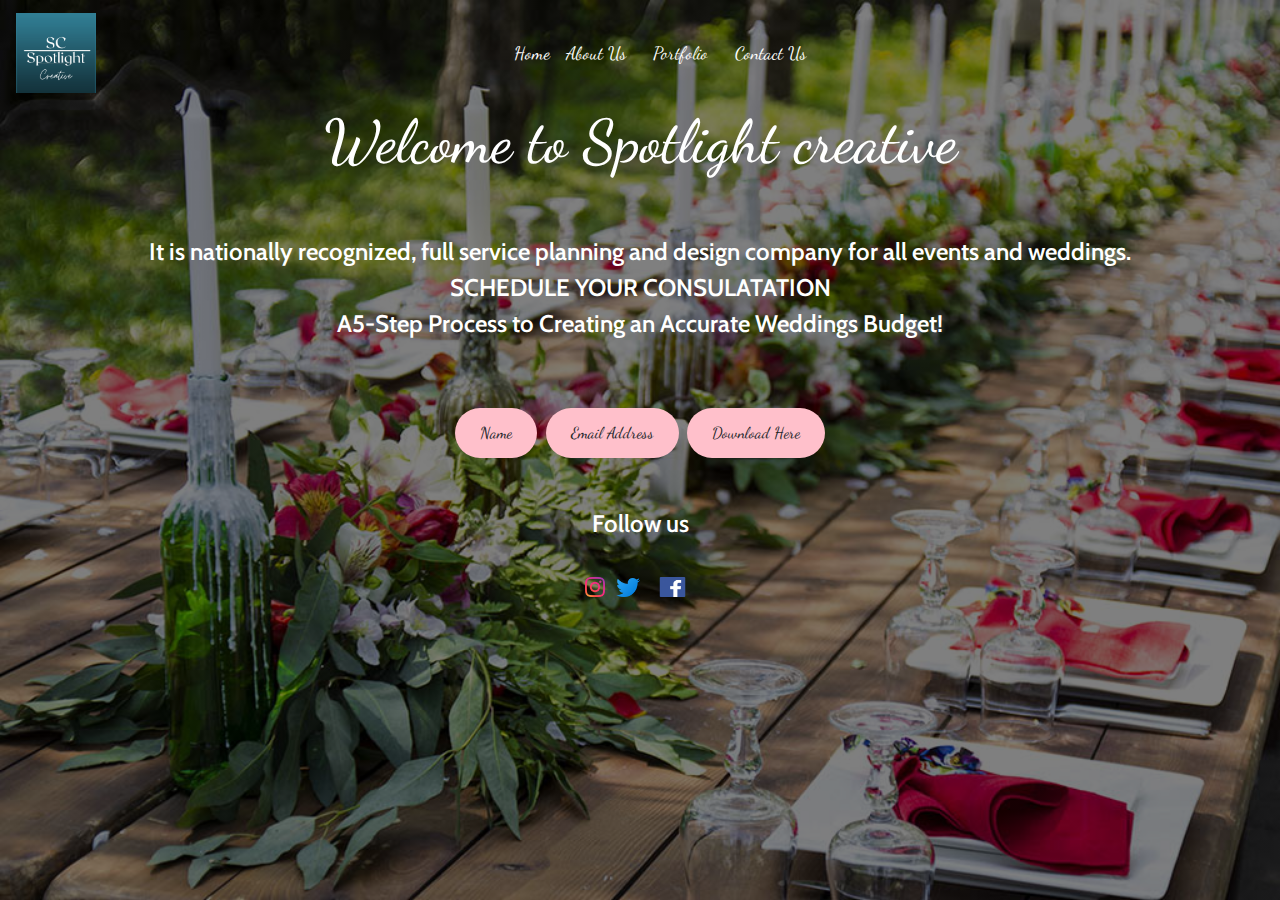
<file: index.html>
<!DOCTYPE html>

<html>
	<head>
		<title>SPOTLIGHT CREATIVE</title>
		
		<meta http-equiv="refresh" content="0, tabs/home.html">
	</head>
	
	<body>
		<a href="tabs/home.html">Home</a>
	</body>
</html>
</file>
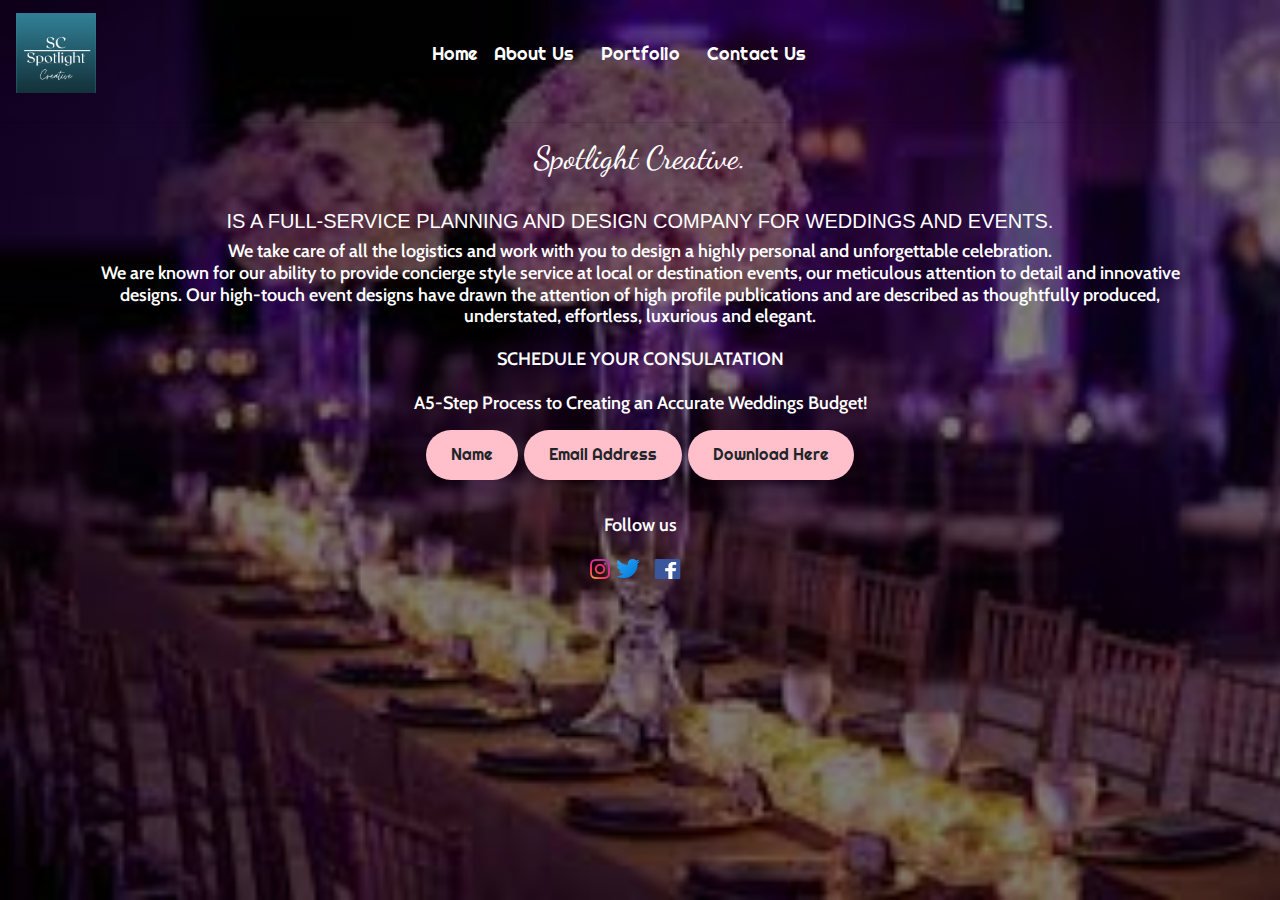
<file: tabs/about-us.html>
<!doctype html>
<html lang="en">

<head>
	<!-- Required meta tags -->
	<meta charset="utf-8">
	<meta name="viewport" content="width=device-width, initial-scale=1, shrink-to-fit=no">

	<link rel="stylesheet" href="../css/owl.carousel.min.css">

	<!-- Bootstrap CSS -->
	<link rel="stylesheet" href="../css/bootstrap.min.css">

	<title>Spotlight Creativs</title>

	<link rel="icon" href="../imgs/HOM-logo.png" type="image/png">

	<link rel="preconnect" href="https://fonts.gstatic.com">
	<link href="https://fonts.googleapis.com/css2?family=Cabin:wght@700&display=swap" rel="stylesheet">
	<link href="https://fonts.googleapis.com/css2?family=Dancing+Script:wght@700&family=Righteous&display=swap"
	rel="stylesheet">

	<style>
		.dropdown:hover>.dropdown-menu {
			display: block;
		}

		body {
			background-image: linear-gradient(rgba(0, 0, 0, .5), rgba(0, 0, 0, .5)), url("../images/bg-au.jpg");
			background-size: cover;

			position: relative;
			min-height: 100vh;
			max-height: 100vh;
			width: 100%;
		}

		p {
			font-weight: 600;
			color: white;
			font-size: large;
			font-family: 'Cabin', sans-serif;
		}

		a {
			font-family: 'Dancing Script', cursive;
			font-family: 'Righteous', cursive;
		}
		.btn-primary,
		.btn-primary:hover,
		.btn-primary:active,
		.btn-primary:visited {
			background-color: #ffC0CB;
			border: #ffC0CB;
			border-radius: 50px;
		}
		h1 {
			font-family: 'Dancing Script', cursive;
			font-size: xx-large;
			font-weight: 500;
		}
	</style>

	<link rel="icon" href="../images/logo.png" type="image/png">
</head>

<body>
	<!-- Nav Bar -->
	<nav class="navbar navbar-expand-lg navbar-light position-relative text-right">
		<a class="navbar-brand" href="../index.html" style="color: white;"><img src="../images/logo.png" alt="logo"
				width="80px" height="80px"></a>
		<button class="navbar-toggler" type="button" data-toggle="collapse" data-target="#navbarSupportedContent"
			aria-controls="navbarSupportedContent" aria-expanded="false" aria-label="Toggle navigation">
			<span class="navbar-toggler-icon"></span>
		</button>

		<div class="collapse navbar-collapse" id="navbarSupportedContent" ;>
			<div class="navbar-nav ml-auto">
				<!-- tabs -->
				<ul class="navbar-nav mr-auto" style="padding-right: 450px;">
					<li class="nav-item active">
						<a class="nav-link" href="../index.html"
							style="color: white;font-weight: 300; font-size: large;">Home <span
								class="sr-only">(current)</span></a>
					</li>

					<li class="nav-item">
						<a class="nav-link" href="about-us.html"
							style="color: white; font-weight: 300;padding-right: 19px; font-size: large;">About Us</a>
					</li>
					<li class="nav-item">
						<a class="nav-link" href="portfolio.html"
							style="color: white; font-weight: 300;padding-right: 19px; font-size: large;">Portfolio</a>
					</li>
					<li class="nav-item">
						<a class="nav-link" href="contact-us.html"
							style="color: white; font-weight: 300; font-size: large;">Contact Us</a>
					</li>
				</ul>
			</div>
		</div>
	</nav>

	<hr>

	<div class="container">
		<div class="text-box" style="color: white; text-align: center;">
			<h1> <span class="colorchange">Spotlight Creative</span>.<br></h1><br>
			<h5>IS A FULL-SERVICE PLANNING AND DESIGN COMPANY FOR WEDDINGS AND EVENTS.<h5>
					<p>
						We take care of all the logistics and work with you to design a highly personal and
						unforgettable
						celebration. <br>

						We are known for our ability to provide concierge style service at local or destination events,
						our
						meticulous attention to detail and innovative designs. Our high-touch event designs have drawn
						the
						attention of high profile publications and are described as thoughtfully produced, understated,
						effortless, luxurious and elegant. <br><br>

						SCHEDULE YOUR CONSULATATION <br><br>
						A5-Step Process to Creating an Accurate Weddings Budget!</p>
					<button type="button" class="btn btn-primary"><a href="" class="btn btn-1"> Name</a></button>
					<button type="button" class="btn btn-primary"><a href="" class="btn btn-1"> Email
							Address</a></button>
					<button type="button" class="btn btn-primary"><a href="" class="btn btn-1"> Download
							Here</a></button>
		</div>
	</div>

	<br>
	<div class="container" style="text-align: center;">
		<p>Follow us</p>
		<a href="#"><img src="../images/instagram-icon.png" alt="" width="20px" height="20px"></a>
		<a href="#"><img src="../images/twitter-icon.png" alt="" width="27px" height="27px"></a>
		<a href="#"><img src="../images/fb-icon.png" alt="" width="45px" height="20px"></a>
	</div>

	<script src="../js/jquery-3.3.1.min.js"></script>
	<script src="../js/popper.min.js"></script>
	<script src="../js/bootstrap.min.js"></script>
	<script src="../js/jquery.sticky.js"></script>
	<script src="../js/main.js"></script>
</body>

</html>
</file>
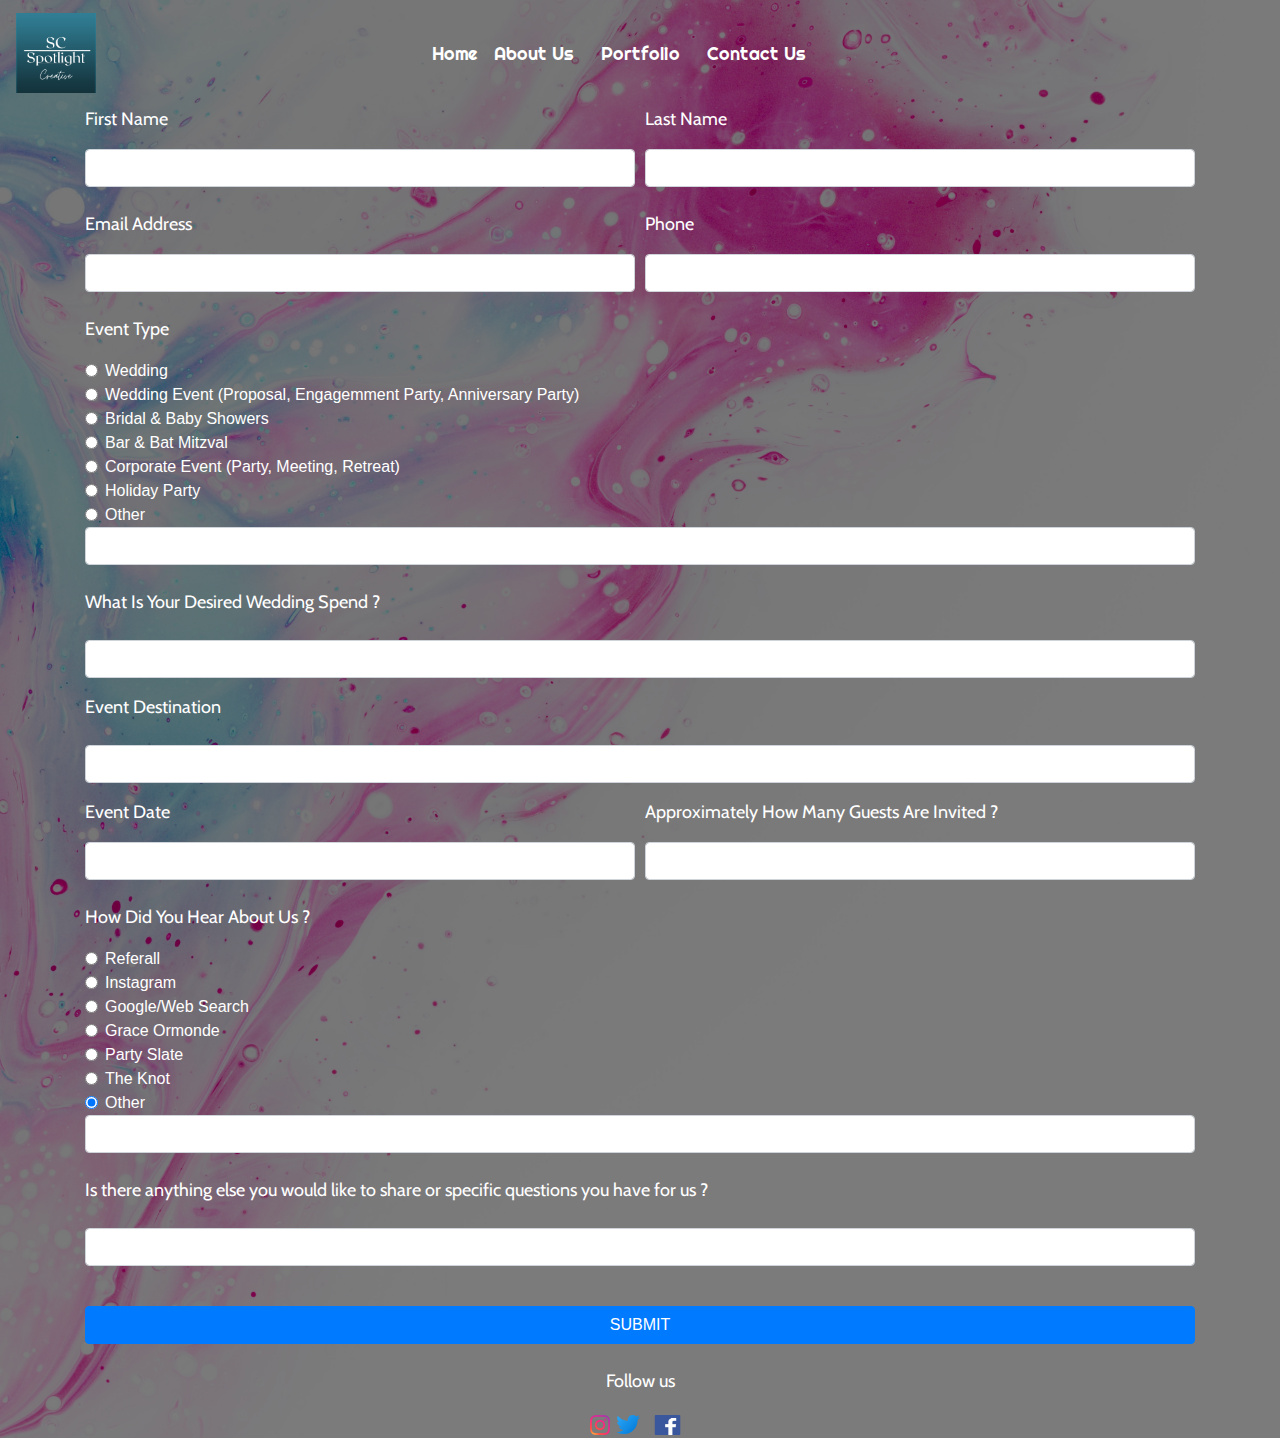
<file: tabs/contact-us.html>
<!doctype html>
<html lang="en">

<head>
	<!-- Required meta tags -->
	<meta charset="utf-8">
	<meta name="viewport" content="width=device-width, initial-scale=1, shrink-to-fit=no">

	<link rel="stylesheet" href="../css/owl.carousel.min.css">

	<!-- Bootstrap CSS -->
	<link rel="stylesheet" href="../css/bootstrap.min.css">

	<title>Spotlight Creativs</title>

	<link rel="icon" href="../images/logo.png" type="image/png">

	<link rel="preconnect" href="https://fonts.gstatic.com">
	<link href="https://fonts.googleapis.com/css2?family=Cabin:wght@700&display=swap" rel="stylesheet">
	<link href="https://fonts.googleapis.com/css2?family=Dancing+Script:wght@700&family=Righteous&display=swap"
	rel="stylesheet">

	<style>
		.dropdown:hover>.dropdown-menu {
			display: block;
		}

		body {
			background-image:linear-gradient(rgba(0, 0, 0, .5), rgba(0, 0, 0, .5)), url("../images/bg-cu.jpg");			
			background-size: cover;
			position: relative;
			min-height: 100vh;
			max-height: 100vh;
			width: 100%;
		}
		p {

			color: white;
			font-size: large;
			font-family: 'Cabin', sans-serif;
		}
		a {
			font-family: 'Dancing Script', cursive;
			font-family: 'Righteous', cursive;
		}
		
	</style>

	<link rel="icon" href="../images/logo.png" type="image/png">
</head>

<body>
	<!-- Nav Bar -->
	<nav class="navbar navbar-expand-lg navbar-light position-relative text-right">
		<a class="navbar-brand" href="../index.html" style="color: white;"><img src="../images/logo.png" alt="logo"
				width="80px" height="80px"></a>
		<button class="navbar-toggler" type="button" data-toggle="collapse" data-target="#navbarSupportedContent"
			aria-controls="navbarSupportedContent" aria-expanded="false" aria-label="Toggle navigation">
			<span class="navbar-toggler-icon"></span>
		</button>

		<div class="collapse navbar-collapse" id="navbarSupportedContent" ;>
			<div class="navbar-nav ml-auto">
				<!-- tabs -->
				<ul class="navbar-nav mr-auto" style="padding-right: 450px;">
					<li class="nav-item active">
						<a class="nav-link" href="../index.html"
							style="color: white;font-weight: 300; font-size: large;">Home <span
								class="sr-only">(current)</span></a>
					</li>

					<li class="nav-item">
						<a class="nav-link" href="about-us.html"
							style="color: white; font-weight: 300;padding-right: 19px; font-size: large;">About Us</a>
					</li>
					<li class="nav-item">
						<a class="nav-link" href="portfolio.html"
							style="color: white; font-weight: 300;padding-right: 19px; font-size: large;">Portfolio</a>
					</li>
					<li class="nav-item">
						<a class="nav-link" href="contact-us.html"
							style="color: white; font-weight: 300; font-size: large;">Contact Us</a>
					</li>
				</ul>
			</div>
		</div>
	</nav>

	<div class="container" style="color: white;">
		<form>
			<div class="form-row">
				<div class="col">
					<p>First Name</p>
					<input type="text" class="form-control">
				</div>
				<div class="col">
					<p>Last Name</p>
					<input type="text" class="form-control">
				</div>
			</div>
			<br>
			<div class="form-row">
				<div class="col">
					<p>Email Address</p>
					<input type="email" class="form-control">
				</div>
				<div class="col">
					<p>Phone</p>
					<input type="text" class="form-control">
				</div>
			</div>

			<br>
			<p>Event Type</p>
			<div class="form-check">
				<input class="form-check-input" type="radio" name="exampleRadios" id="exampleRadios1" value="option1"
					checked>
				<label class="form-check-label" for="exampleRadios1">
					Wedding
				</label>
			</div>
			<div class="form-check">
				<input class="form-check-input" type="radio" name="exampleRadios" id="exampleRadios1" value="option1"
					checked>
				<label class="form-check-label" for="exampleRadios1">
					Wedding Event (Proposal, Engagemment Party, Anniversary Party)
				</label>
			</div>
			<div class="form-check">
				<input class="form-check-input" type="radio" name="exampleRadios" id="exampleRadios1" value="option1"
					checked>
				<label class="form-check-label" for="exampleRadios1">
					Bridal & Baby Showers
				</label>
			</div>
			<div class="form-check">
				<input class="form-check-input" type="radio" name="exampleRadios" id="exampleRadios1" value="option1"
					checked>
				<label class="form-check-label" for="exampleRadios1">
					Bar & Bat Mitzval
				</label>
			</div>
			<div class="form-check">
				<input class="form-check-input" type="radio" name="exampleRadios" id="exampleRadios1" value="option1"
					checked>
				<label class="form-check-label" for="exampleRadios1">
					Corporate Event (Party, Meeting, Retreat)
				</label>
			</div>
			<div class="form-check">
				<input class="form-check-input" type="radio" name="exampleRadios" id="exampleRadios1" value="option1"
					checked>
				<label class="form-check-label" for="exampleRadios1">
					Holiday Party
				</label>
			</div>
			<div class="form-check">
				<input class="form-check-input" type="radio" name="exampleRadios" id="exampleRadios1" value="option1"
					checked>
				<label class="form-check-label" for="exampleRadios1">
					Other
				</label>
			</div>
			<input type="text" class="form-control">
			<br>
			<div class="form-group">
				<label for="exampleInputEmail1">
					<p>What Is Your Desired Wedding Spend ?</p>
				</label>
				<input type="email" class="form-control">
			</div>
			<div class=" form-group">
				<label for="exampleInputEmail1">
					<p>Event Destination</p>
				</label>
				<input type="email" class="form-control">
			</div>
			<div class=" form-row">
				<div class="col">
					<p>Event Date</p>
					<input type="text" class="form-control">
				</div>
				<div class="col">
					<p>Approximately How Many Guests Are Invited ?</p>
					<input type="text" class="form-control">
				</div>
			</div>
			<br>
			<p>How Did You Hear About Us ?</p>
			<div class="form-check">
				<input class="form-check-input" type="radio" name="exampleRadios" id="exampleRadios1" value="option1"
					checked>
				<label class="form-check-label" for="exampleRadios1">
					Referall
				</label>
			</div>
			<div class="form-check">
				<input class="form-check-input" type="radio" name="exampleRadios" id="exampleRadios1" value="option1"
					checked>
				<label class="form-check-label" for="exampleRadios1">
					Instagram
				</label>
			</div>
			<div class="form-check">
				<input class="form-check-input" type="radio" name="exampleRadios" id="exampleRadios1" value="option1"
					checked>
				<label class="form-check-label" for="exampleRadios1">
					Google/Web Search
				</label>
			</div>
			<div class="form-check">
				<input class="form-check-input" type="radio" name="exampleRadios" id="exampleRadios1" value="option1"
					checked>
				<label class="form-check-label" for="exampleRadios1">
					Grace Ormonde
				</label>
			</div>
			<div class="form-check">
				<input class="form-check-input" type="radio" name="exampleRadios" id="exampleRadios1" value="option1"
					checked>
				<label class="form-check-label" for="exampleRadios1">
					Party Slate
				</label>
			</div>
			<div class="form-check">
				<input class="form-check-input" type="radio" name="exampleRadios" id="exampleRadios1" value="option1"
					checked>
				<label class="form-check-label" for="exampleRadios1">
					The Knot
				</label>
			</div>
			<div class="form-check">
				<input class="form-check-input" type="radio" name="exampleRadios" id="exampleRadios1" value="option1"
					checked>
				<label class="form-check-label" for="exampleRadios1">
					Other
				</label>
			</div>
			<input type="text" class="form-control">
			<br>
			<div class="form-group">
				<label for="exampleInputEmail1">
					<p>Is there anything else you would like to share or specific questions you have for us ?</p>
				</label>
				<input type="email" class="form-control">
			</div>
			<br>
			<button type=" button" class="btn btn-primary btn-block">SUBMIT</button>
		</form>
	</div>

	<br>
	<div class="container" style="text-align: center;">
		<p>Follow us</p>
		<a href="#"><img src="../images/instagram-icon.png" alt="" width="20px" height="20px"></a>
		<a href="#"><img src="../images/twitter-icon.png" alt="" width="27px" height="27px"></a>
		<a href="#"><img src="../images/fb-icon.png" alt="" width="45px" height="20px"></a>
	</div>

	<script src="../js/jquery-3.3.1.min.js"></script>
	<script src="../js/popper.min.js"></script>
	<script src="../js/bootstrap.min.js"></script>
	<script src="../js/jquery.sticky.js"></script>
	<script src="../js/main.js"></script>
</body>

</html>
</file>
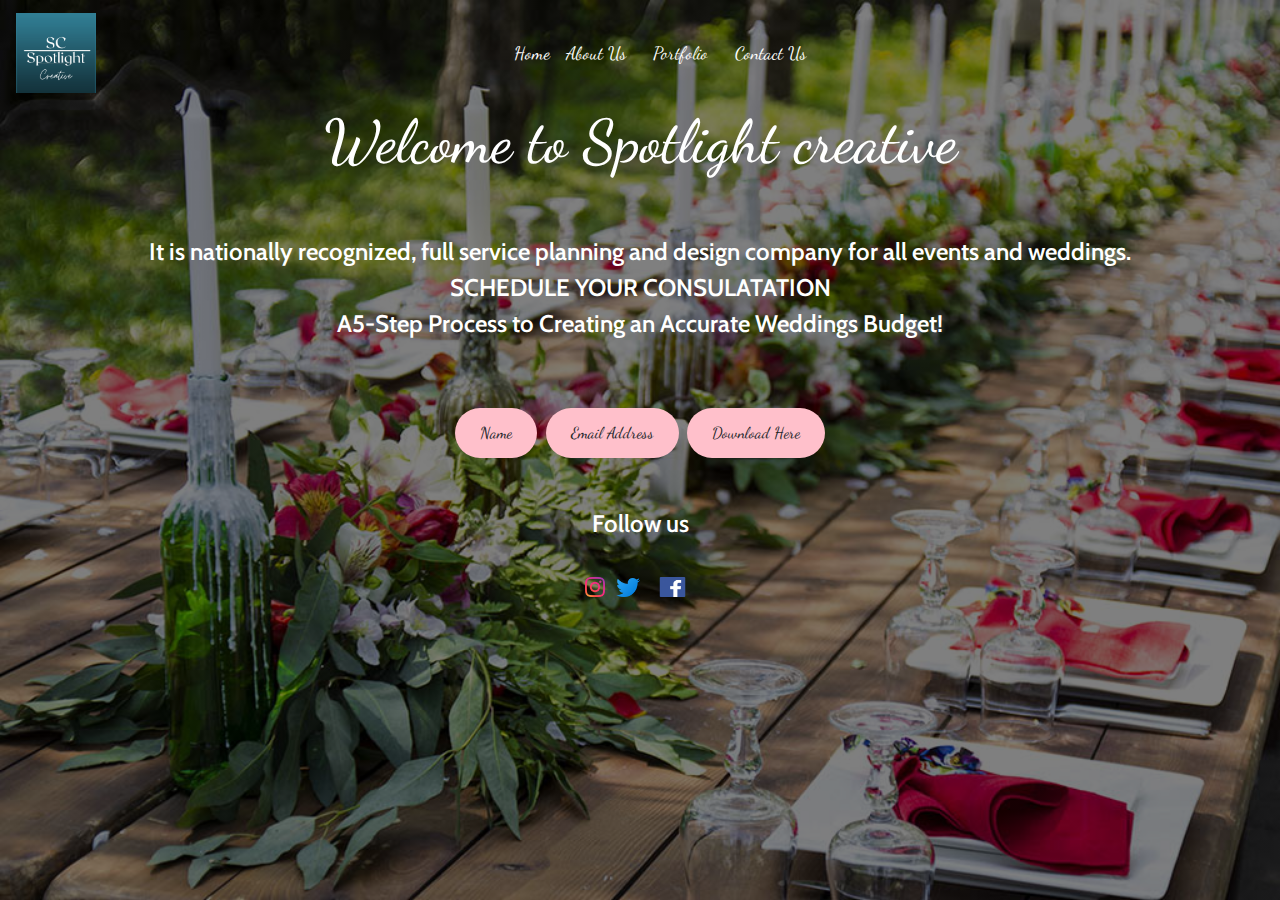
<file: tabs/home.html>
<!doctype html>
<html lang="en">

<head>
	<!-- Required meta tags -->
	<meta charset="utf-8">
	<meta name="viewport" content="width=device-width, initial-scale=1, shrink-to-fit=no">

	<link rel="stylesheet" href="../css/owl.carousel.min.css">

	<!-- Bootstrap CSS -->
	<link rel="stylesheet" href="../css/bootstrap.min.css">

	<title>SPOTLIGHT CREATIVE</title>

	<link rel="icon" href="../imgs/HOM-logo.png" type="image/png">

	<link rel="preconnect" href="https://fonts.gstatic.com">
	<link href="https://fonts.googleapis.com/css2?family=Cabin:wght@700&display=swap" rel="stylesheet">
	<link href="https://fonts.googleapis.com/css2?family=Dancing+Script:wght@700&family=Righteous&display=swap"
		rel="stylesheet">

	<style>
		.dropdown:hover>.dropdown-menu {
			display: block;
		}

		body {
			background-image: linear-gradient(rgba(0, 0, 0, .5), rgba(0, 0, 0, .5)), url("../images/bg-home.jpg");
			background-size: cover;
			background-repeat: no-repeat;
			position: relative;
			min-height: 100vh;
			max-height: 100vh;
			width: 100%;
			font-size: xx-large;
		}

		p {
			font-weight: 600;
			color: white;
			font-size: x-large;
			font-family: 'Cabin', sans-serif;
		}

		.btn-primary,
		.btn-primary:hover,
		.btn-primary:active,
		.btn-primary:visited {
			background-color: #ffC0CB;
			border: #ffC0CB;
			border-radius: 50px;
		}

		a {
			font-family: 'Dancing Script', cursive;
		}
		h1 {
			font-family: 'Dancing Script', cursive;
			font-size: 60px;
			font-weight: 500;
		}
	</style>
	<link rel="icon" href="../images/logo.png" type="image/png">
</head>

<body>
	<!-- Nav Bar -->
	<nav class="navbar navbar-expand-lg navbar-light position-relative text-right">
		<a class="navbar-brand" href="../index.html" style="color: white;"><img src="../images/logo.png" alt="logo"
				width="80px" height="80px"></a>
		<button class="navbar-toggler" type="button" data-toggle="collapse" data-target="#navbarSupportedContent"
			aria-controls="navbarSupportedContent" aria-expanded="false" aria-label="Toggle navigation">
			<span class="navbar-toggler-icon"></span>
		</button>

		<div class="collapse navbar-collapse" id="navbarSupportedContent" ;>
			<div class="navbar-nav ml-auto">
				<!-- tabs -->
				<ul class="navbar-nav mr-auto" style="padding-right: 450px;">
					<li class="nav-item active">
						<a class="nav-link" href="../index.html"
							style="color: white;font-weight: 300; font-size: large;">Home <span
								class="sr-only">(current)</span></a>
					</li>

					<li class="nav-item">
						<a class="nav-link" href="about-us.html"
							style="color: white; font-weight: 300;padding-right: 19px; font-size: large;">About Us</a>
					</li>
					<li class="nav-item">
						<a class="nav-link" href="portfolio.html"
							style="color: white; font-weight: 300;padding-right: 19px; font-size: large;">Portfolio</a>
					</li>
					<li class="nav-item">
						<a class="nav-link" href="contact-us.html"
							style="color: white; font-weight: 300; font-size: large;">Contact Us</a>
					</li>
				</ul>
			</div>
		</div>
	</nav>

	<div class="container">
		<div class="text-box" style="color: white; text-align: center;">
			<h1> Welcome to <span class="colorchange">Spotlight creative</span><br></h1><br>
			<p>It is nationally recognized, full service planning and design company for all events and weddings.<br>
				SCHEDULE YOUR CONSULATATION<br>
				A5-Step Process to Creating an Accurate Weddings Budget!</p><br>

			<button type="button" class="btn btn-primary"><a href="" class="btn btn-1"> Name</a></button>
			<button type="button" class="btn btn-primary"><a href="" class="btn btn-1"> Email Address</a></button>
			<button type="button" class="btn btn-primary"><a href="" class="btn btn-1"> Download Here</a></button>
		</div>
	</div>

	<br>
	<div class="container" style="text-align: center;">
		<p>Follow us</p>
		<a href="#"><img src="../images/instagram-icon.png" alt="" width="20px" height="20px"></a>
		<a href="#"><img src="../images/twitter-icon.png" alt="" width="27px" height="27px"></a>
		<a href="#"><img src="../images/fb-icon.png" alt="" width="45px" height="20px"></a>
	</div>

	<script src="../js/jquery-3.3.1.min.js"></script>
	<script src="../js/popper.min.js"></script>
	<script src="../js/bootstrap.min.js"></script>
	<script src="../js/jquery.sticky.js"></script>
	<script src="../js/main.js"></script>
</body>


</html>
</file>
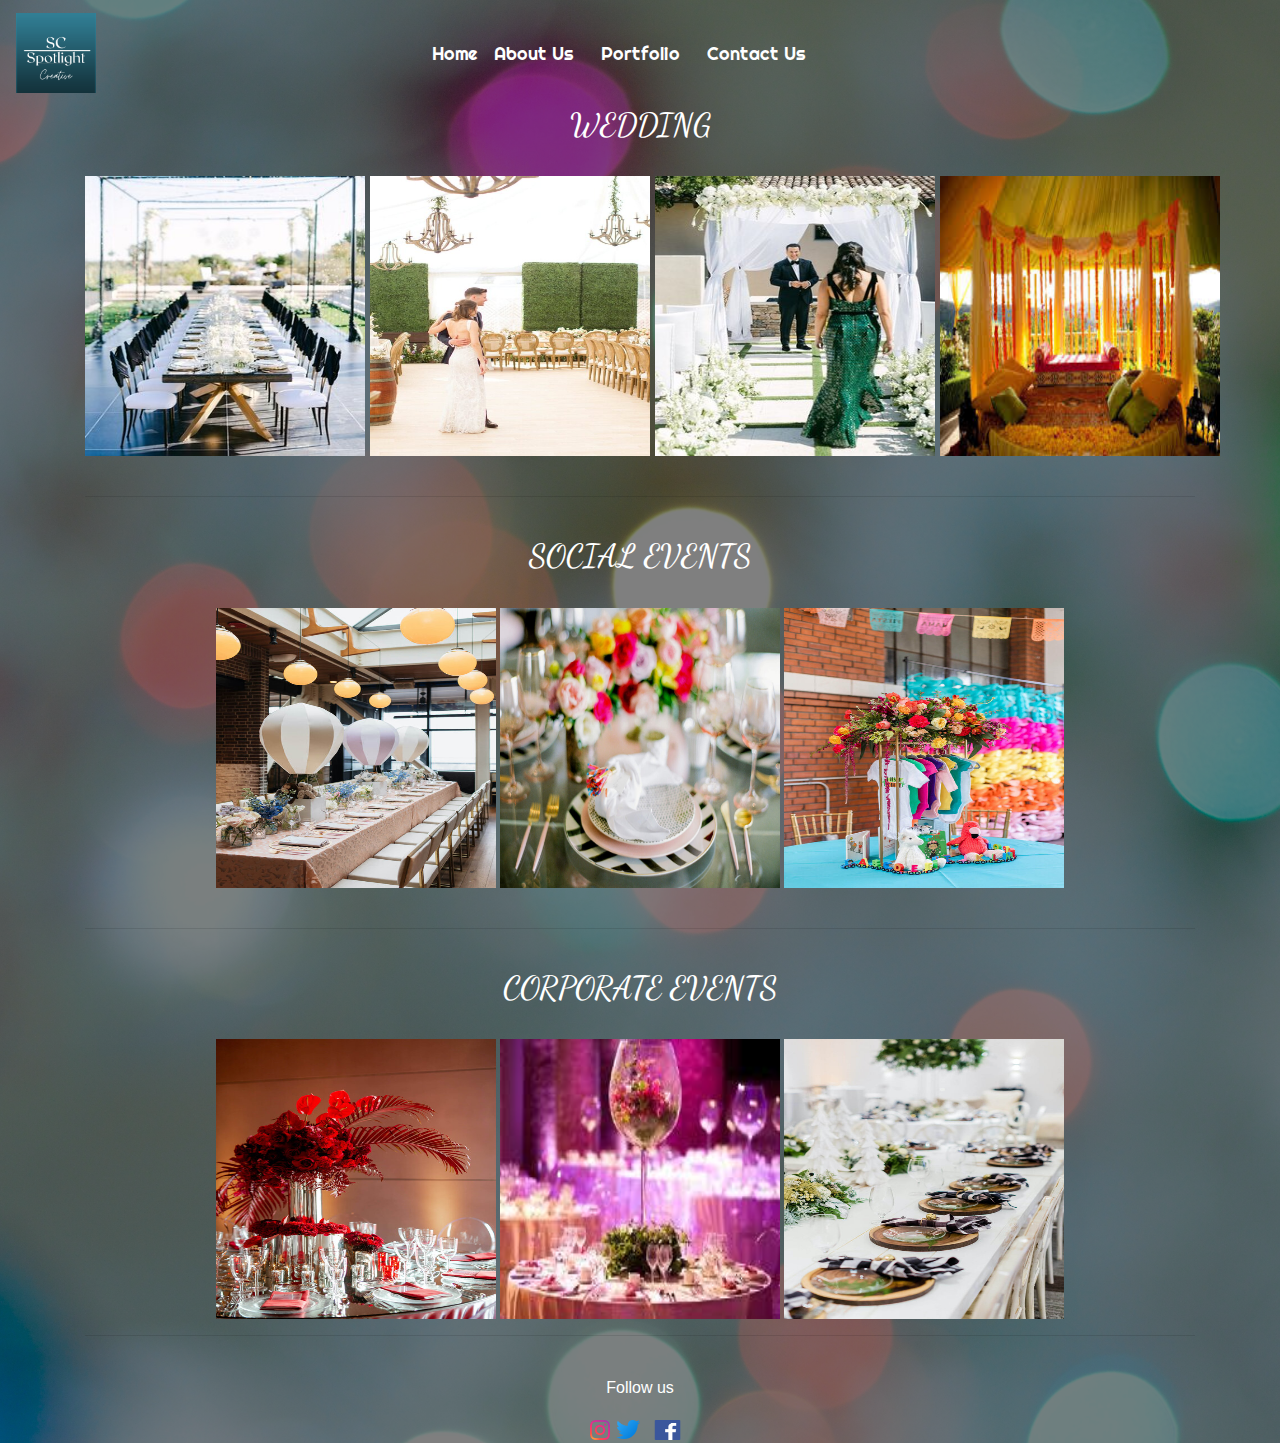
<file: tabs/portfolio.html>
<!doctype html>
<html lang="en">

<head>
	<!-- Required meta tags -->
	<meta charset="utf-8">
	<meta name="viewport" content="width=device-width, initial-scale=1, shrink-to-fit=no">

	<link rel="stylesheet" href="../css/owl.carousel.min.css">

	<!-- Bootstrap CSS -->
	<link rel="stylesheet" href="../css/bootstrap.min.css">

	<title>Spotlight Creativs</title>
	<link rel="preconnect" href="https://fonts.gstatic.com">
	<link href="https://fonts.googleapis.com/css2?family=Dancing+Script:wght@700&display=swap" rel="stylesheet">

	<link rel="icon" href="../images/logo.png" type="image/png">

	<link rel="preconnect" href="https://fonts.gstatic.com">
	<link href="https://fonts.googleapis.com/css2?family=Dancing+Script:wght@700&display=swap" rel="stylesheet">
	<link href="https://fonts.googleapis.com/css2?family=Dancing+Script:wght@700&family=Righteous&display=swap"
	rel="stylesheet">

	<link rel="icon" href="../images/logo.png" type="image/png">
	<style>
		.dropdown-menu {
			display: block;
		}

		body {
			background-image: linear-gradient(rgba(0, 0, 0, .5), rgba(0, 0, 0, .5)), url("../images/bg-pf.jpg");
			background-size: cover;
			position: relative;
			width: 100%;
		}

		.btn-primary,
		.btn-primary:hover,
		.btn-primary:active,
		.btn-primary:visited {
			background-color: #ffC0CB;
			border: #ffC0CB;
			border-radius: 50px;
		}
		
		a {
			font-family: 'Dancing Script', cursive;
			font-family: 'Righteous', cursive;
		}
		h4 {
			font-family: 'Dancing Script', cursive;
			font-size: xx-large;
			font-weight: 500;
		}
	</style>
</head>

<body>
	<!-- Nav Bar -->
	<nav class="navbar navbar-expand-lg navbar-light position-relative text-right">
		<a class="navbar-brand" href="../index.html" style="color: white;"><img src="../images/logo.png" alt="logo"
				width="80px" height="80px"></a>
		<button class="navbar-toggler" type="button" data-toggle="collapse" data-target="#navbarSupportedContent"
			aria-controls="navbarSupportedContent" aria-expanded="false" aria-label="Toggle navigation">
			<span class="navbar-toggler-icon"></span>
		</button>

		<div class="collapse navbar-collapse" id="navbarSupportedContent" ;>
			<div class="navbar-nav ml-auto">
				<!-- tabs -->
				<ul class="navbar-nav mr-auto" style="padding-right: 450px;">
					<li class="nav-item active">
						<a class="nav-link" href="../index.html"
							style="color: white;font-weight: 300; font-size: large;">Home <span
								class="sr-only">(current)</span></a>
					</li>

					<li class="nav-item">
						<a class="nav-link" href="about-us.html"
							style="color: white; font-weight: 300;padding-right: 19px; font-size: large;">About Us</a>
					</li>
					<li class="nav-item">
						<a class="nav-link" href="portfolio.html"
							style="color: white; font-weight: 300;padding-right: 19px; font-size: large;">Portfolio</a>
					</li>
					<li class="nav-item">
						<a class="nav-link" href="contact-us.html"
							style="color: white; font-weight: 300; font-size: large;">Contact Us</a>
					</li>
				</ul>
			</div>
		</div>
	</nav>

	<div class="container" style="text-align: center; color: white;">
		<h4>WEDDING</h4>
		<br>
		<div class="row">
			<div class=" col-lg-3">
			<img src="../images/wedding-1.jpeg" alt="" width="280" height="280">
		</div>
		<div class="col-lg-3">
			<img src="../images/wedding-2.jpg" alt="" width="280" height="280">
		</div>
		<div class="col-lg-3">
			<img src="../images/wedding-3.jpeg" alt="" width="280" height="280">
		</div>
		<div class="col-lg-3">
			<img src="../images/wedding-4.jpeg" alt="" width="280" height="280">
		</div>
	</div>

	<br>
	<hr> <br>

	<h4>SOCIAL EVENTS</h4>
	<br>

	<div class="images-container">
		<img src="../images/social-events-1.jpg" alt="" width="280px" height="280px">
		<img src="../images/social-events-2.jpg" alt="" width="280px" height="280px">
		<img src="../images/social-events-3.jpg" alt="" width="280px" height="280px">
	</div>


	<br>
	<hr> <br>

	<h4>CORPORATE EVENTS</h4>
	<br>
	<div class="images-container">
		<img src="../images/crprt-1.jpg" alt="" width="280px" height="280px">
		<img src="../images/crprt-2.jpeg" alt="" width="280px" height="280px">
		<img src="../images/crprt-3.jpg" alt="" width="280px" height="280px">
	</div>


	<hr>
	<br>

	<div class="container" style="text-align: center;">
		<p>Follow us</p>
		<a href="#"><img src="../images/instagram-icon.png" alt="" width="20px" height="20px"></a>
		<a href="#"><img src="../images/twitter-icon.png" alt="" width="27px" height="27px"></a>
		<a href="#"><img src="../images/fb-icon.png" alt="" width="45px" height="20px"></a>
	</div>

	<script src="../js/jquery-3.3.1.min.js"></script>
	<script src="../js/popper.min.js"></script>
	<script src="../js/bootstrap.min.js"></script>
	<script src="../js/jquery.sticky.js"></script>
	<script src="../js/main.js"></script>
</body>

</html>
</file>
